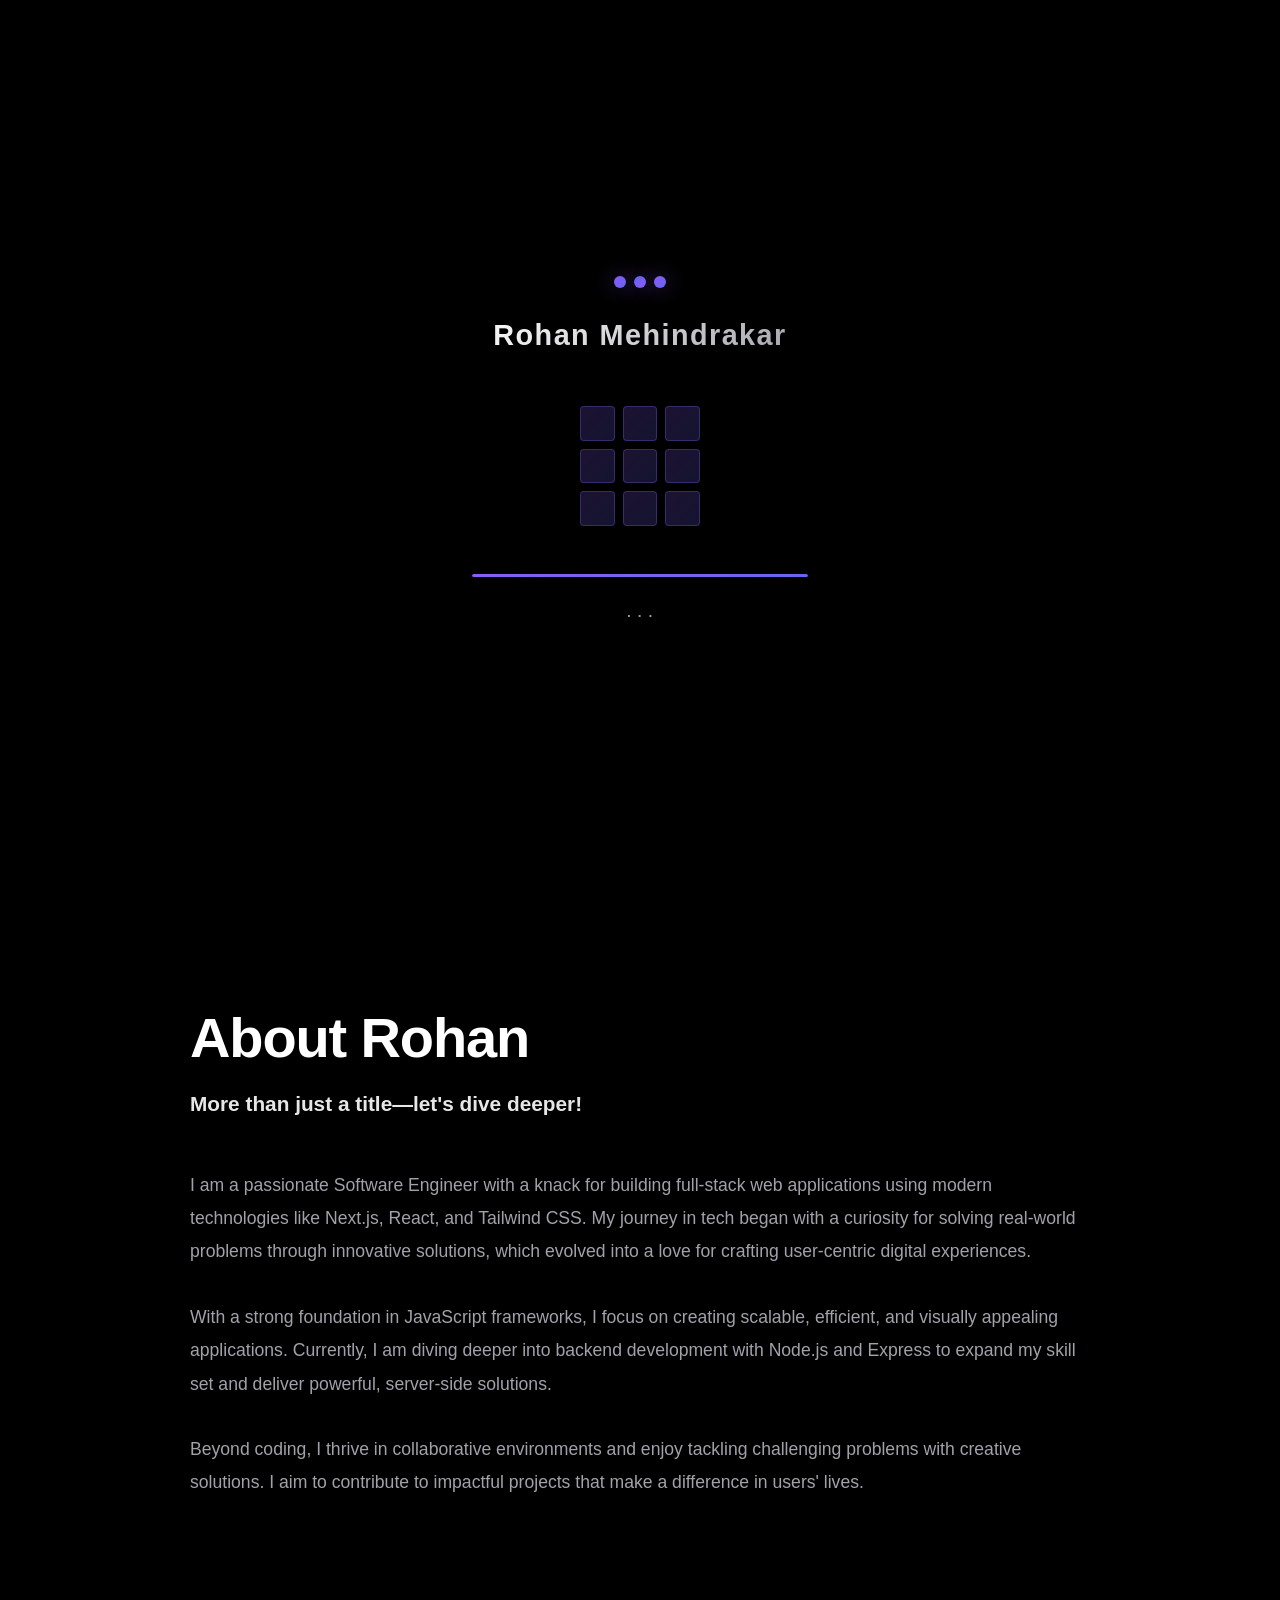
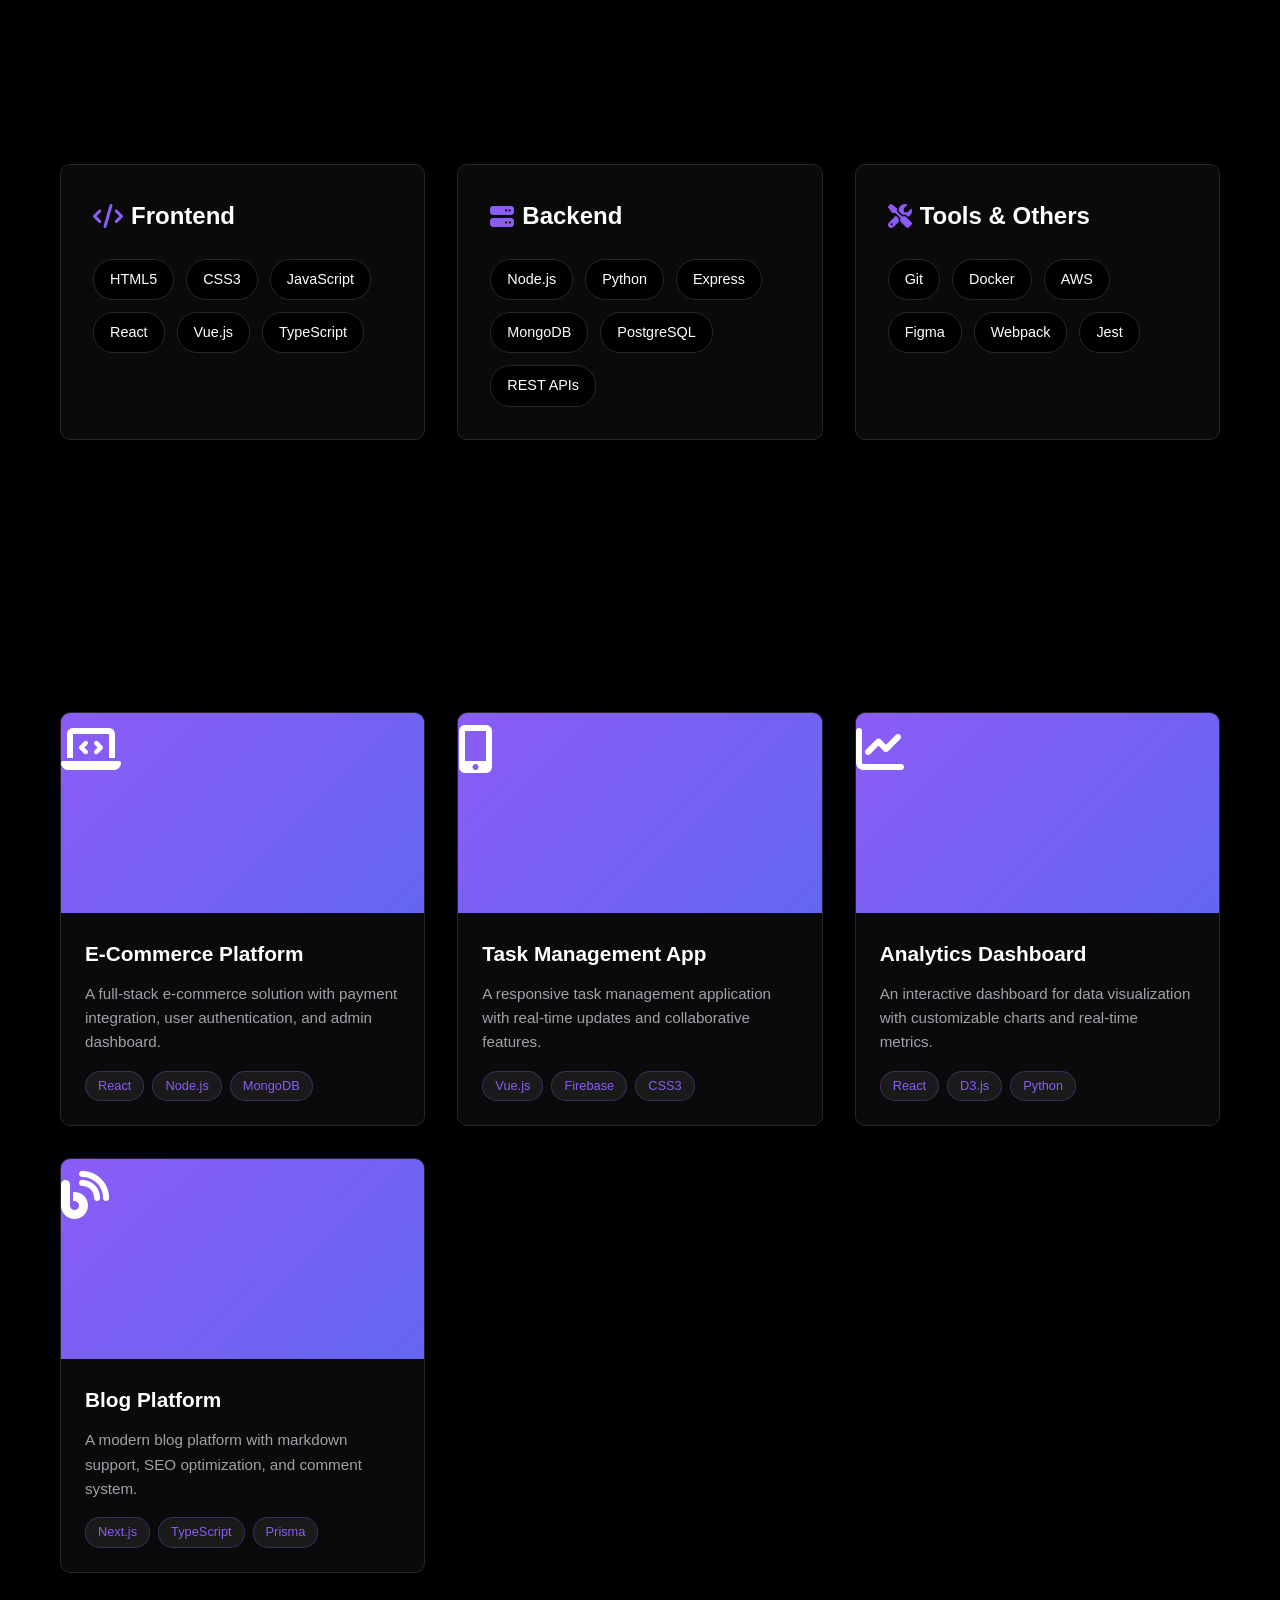
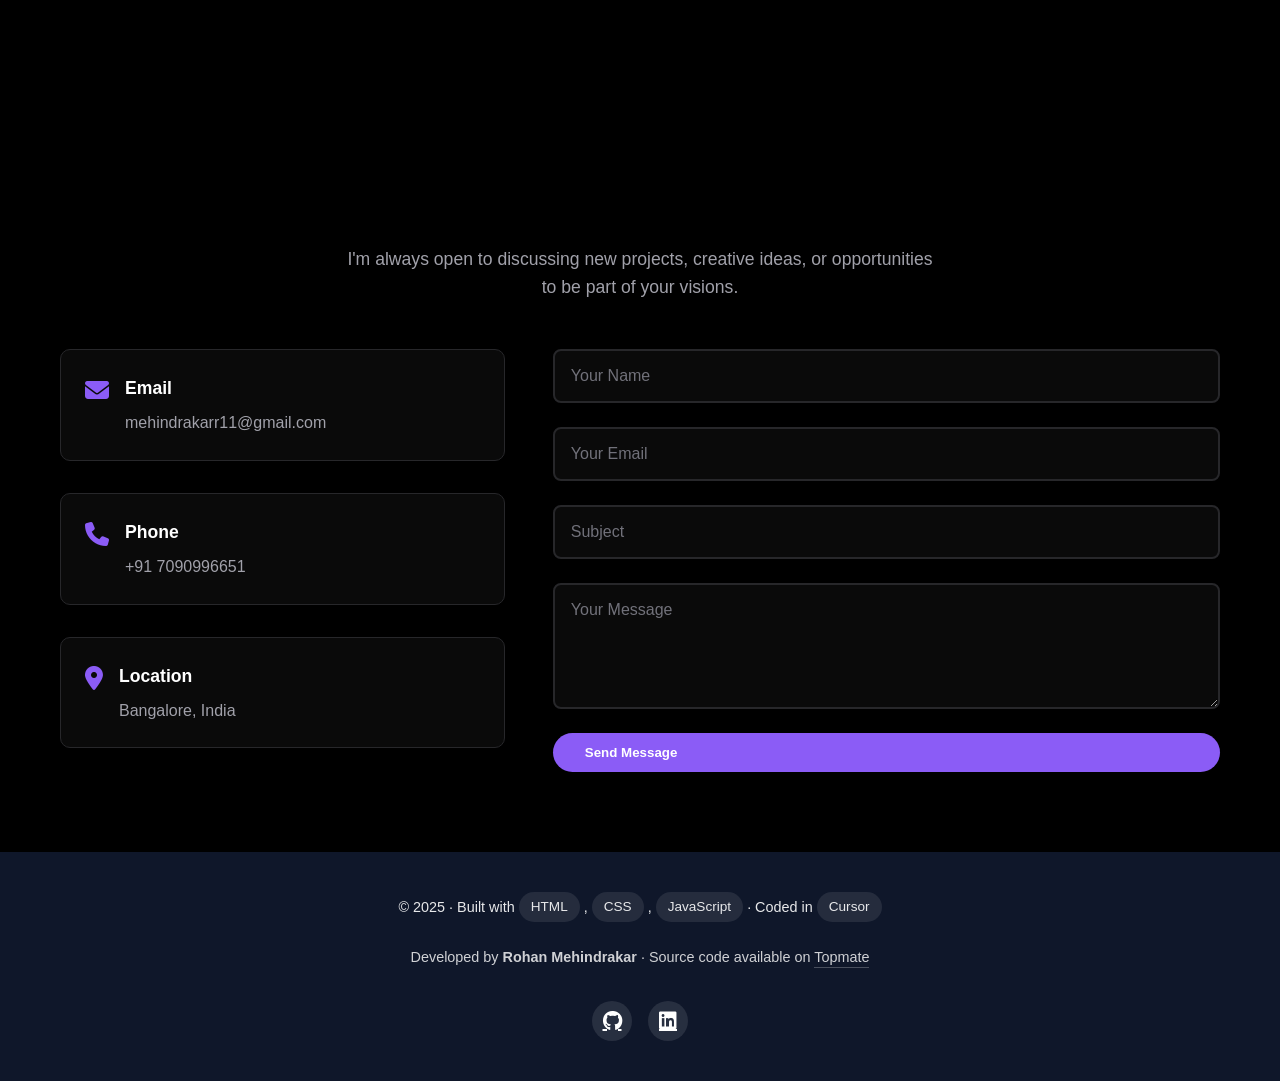
<file: index.html>
<!DOCTYPE html>
<html lang="en">
<head>
    <meta charset="UTF-8">
    <meta name="viewport" content="width=device-width, initial-scale=1.0">
    <title>rohan_mehindrakar</title>
    <link rel="stylesheet" href="styles.css">
    <link rel="stylesheet" href="https://cdnjs.cloudflare.com/ajax/libs/font-awesome/6.4.0/css/all.min.css">
</head>
<body>
    <!-- Loading Screen -->
    <div class="loader" id="loader">
        <div class="loader-content">
            <div class="loader-brand">
                <div class="brand-logo">
                    <div class="logo-circle"></div>
                    <div class="logo-circle"></div>
                    <div class="logo-circle"></div>
                </div>
                <h1 class="brand-name">Rohan Mehindrakar</h1>
            </div>
            <div class="loader-animation">
                <div class="animated-grid">
                    <div class="grid-item"></div>
                    <div class="grid-item"></div>
                    <div class="grid-item"></div>
                    <div class="grid-item"></div>
                    <div class="grid-item"></div>
                    <div class="grid-item"></div>
                    <div class="grid-item"></div>
                    <div class="grid-item"></div>
                    <div class="grid-item"></div>
                </div>
            </div>
            <div class="loader-progress">
                <div class="progress-bar">
                    <div class="progress-fill" id="progressFill"></div>
                </div>
                <p class="loader-text">
                    <span class="loading-dots">
                        <span class="dot">.</span>
                        <span class="dot">.</span>
                        <span class="dot">.</span>
                    </span>
                </p>
            </div>
        </div>
    </div>


    <!-- Navigation -->
    <nav class="navbar">
        <div class="container">
            <div class="nav-wrapper">
                <div class="logo">
                    <a href="#home"><span class="logo-text">Portfolio</span></a>
                </div>
                <ul class="nav-menu" id="navMenu">
                    <li><a href="#home" class="nav-link">Home</a></li>
                    <li><a href="#about" class="nav-link">About</a></li>
                    <li><a href="#skills" class="nav-link">Skills</a></li>
                    <li><a href="#projects" class="nav-link">Projects</a></li>
                    <li><a href="#contact" class="nav-link">Contact</a></li>
                </ul>
                <div class="nav-actions">
                    <div class="live-time" id="liveTime">
                        <i class="fas fa-clock"></i>
                        <span id="timeDisplay">00:00:00</span>
                    </div>
                    <button class="theme-toggle" id="themeToggle" aria-label="Toggle theme">
                        <i class="fas fa-moon"></i>
                    </button>
                    <div class="hamburger" id="hamburger">
                        <span></span>
                        <span></span>
                        <span></span>
                    </div>
                </div>
            </div>
        </div>
    </nav>

    <!-- Hero Section -->
    <section id="home" class="hero">
        <div class="container">
            <div class="hero-content">
                <h1 class="hero-title">
                    <span class="title-name typing-text" data-text="Rohan Mehindrakar">Rohan Mehindrakar</span>
                </h1>
                <p class="hero-subtitle">
                    <span class="subtitle-text">A coder by day, problem-solver by night!</span>
                </p>
                <p class="hero-description">
                    I am a dedicated Software Engineer specializing in full-stack application development. 
                    I enjoy crafting responsive web solutions using modern technologies while continuously 
                    aiming to deliver high-quality, comprehensive, user-centric software solutions.
                </p>
                <div class="hero-buttons">
                    <!-- Update the Google Drive link below with your actual resume file ID -->
                    <!-- To get your file ID: Upload resume to Google Drive > Right-click > Get link > Copy the file ID from the URL -->
                    <a href="https://drive.google.com/file/d/YOUR_FILE_ID/view" target="_blank" class="btn btn-primary" id="resumeBtn">
                        <span>Get Resume</span>
                        <i class="fas fa-external-link-alt"></i>
                    </a>
                    <a href="https://www.linkedin.com/in/rohan-mehindrakar/" target="_blank" class="btn btn-secondary">
                        <span>LinkedIn</span>
                        <i class="fab fa-linkedin"></i>
                    </a>
                </div>
                <div class="social-links">
                    <a href="https://github.com/mehindrakarr11" target="_blank" aria-label="GitHub" class="social-link">
                        <i class="fab fa-github"></i>
                        <span class="social-tooltip">GitHub</span>
                    </a>
                    <a href="https://www.linkedin.com/in/rohan-mehindrakar/" target="_blank" aria-label="LinkedIn" class="social-link">
                        <i class="fab fa-linkedin"></i>
                        <span class="social-tooltip">LinkedIn</span>
                    </a>
                </div>
            </div>
        </div>
    </section>

    <!-- About Section -->
    <section id="about" class="about">
        <div class="container">
            <div class="about-wrapper">
                <div class="about-header">
                    <h2 class="about-title">About Rohan</h2>
                    <p class="about-subtitle">More than just a title—let's dive deeper!</p>
                </div>
                <div class="about-content-text">
                    <p class="about-paragraph">
                        I am a passionate Software Engineer with a knack for building full-stack web applications using modern technologies like Next.js, React, and Tailwind CSS. My journey in tech began with a curiosity for solving real-world problems through innovative solutions, which evolved into a love for crafting user-centric digital experiences.
                    </p>
                    <p class="about-paragraph">
                        With a strong foundation in JavaScript frameworks, I focus on creating scalable, efficient, and visually appealing applications. Currently, I am diving deeper into backend development with Node.js and Express to expand my skill set and deliver powerful, server-side solutions.
                    </p>
                    <p class="about-paragraph">
                        Beyond coding, I thrive in collaborative environments and enjoy tackling challenging problems with creative solutions. I aim to contribute to impactful projects that make a difference in users' lives.
                    </p>
                </div>
                
            </div>
        </div>
    </section>

    <!-- Skills Section -->
    <section id="skills" class="skills">
        <div class="container">
            <h2 class="section-title">Skills</h2>
            <div class="skills-grid">
                <div class="skill-category">
                    <h3><i class="fas fa-code"></i> Frontend</h3>
                    <div class="skill-items">
                        <span class="skill-tag">HTML5</span>
                        <span class="skill-tag">CSS3</span>
                        <span class="skill-tag">JavaScript</span>
                        <span class="skill-tag">React</span>
                        <span class="skill-tag">Vue.js</span>
                        <span class="skill-tag">TypeScript</span>
                    </div>
                </div>
                <div class="skill-category">
                    <h3><i class="fas fa-server"></i> Backend</h3>
                    <div class="skill-items">
                        <span class="skill-tag">Node.js</span>
                        <span class="skill-tag">Python</span>
                        <span class="skill-tag">Express</span>
                        <span class="skill-tag">MongoDB</span>
                        <span class="skill-tag">PostgreSQL</span>
                        <span class="skill-tag">REST APIs</span>
                    </div>
                </div>
                <div class="skill-category">
                    <h3><i class="fas fa-tools"></i> Tools & Others</h3>
                    <div class="skill-items">
                        <span class="skill-tag">Git</span>
                        <span class="skill-tag">Docker</span>
                        <span class="skill-tag">AWS</span>
                        <span class="skill-tag">Figma</span>
                        <span class="skill-tag">Webpack</span>
                        <span class="skill-tag">Jest</span>
                    </div>
                </div>
            </div>
        </div>
    </section>

    <!-- Projects Section -->
    <section id="projects" class="projects">
        <div class="container">
            <h2 class="section-title">Featured Projects</h2>
            <div class="projects-grid">
                <div class="project-card">
                    <div class="project-image">
                        <div class="image-placeholder">
                            <i class="fas fa-laptop-code"></i>
                        </div>
                        <div class="project-overlay">
                            <a href="#" class="project-link"><i class="fas fa-external-link-alt"></i></a>
                            <a href="#" class="project-link"><i class="fab fa-github"></i></a>
                        </div>
                    </div>
                    <div class="project-content">
                        <h3>E-Commerce Platform</h3>
                        <p>A full-stack e-commerce solution with payment integration, user authentication, and admin dashboard.</p>
                        <div class="project-tags">
                            <span>React</span>
                            <span>Node.js</span>
                            <span>MongoDB</span>
                        </div>
                    </div>
                </div>

                <div class="project-card">
                    <div class="project-image">
                        <div class="image-placeholder">
                            <i class="fas fa-mobile-alt"></i>
                        </div>
                        <div class="project-overlay">
                            <a href="#" class="project-link"><i class="fas fa-external-link-alt"></i></a>
                            <a href="#" class="project-link"><i class="fab fa-github"></i></a>
                        </div>
                    </div>
                    <div class="project-content">
                        <h3>Task Management App</h3>
                        <p>A responsive task management application with real-time updates and collaborative features.</p>
                        <div class="project-tags">
                            <span>Vue.js</span>
                            <span>Firebase</span>
                            <span>CSS3</span>
                        </div>
                    </div>
                </div>

                <div class="project-card">
                    <div class="project-image">
                        <div class="image-placeholder">
                            <i class="fas fa-chart-line"></i>
                        </div>
                        <div class="project-overlay">
                            <a href="#" class="project-link"><i class="fas fa-external-link-alt"></i></a>
                            <a href="#" class="project-link"><i class="fab fa-github"></i></a>
                        </div>
                    </div>
                    <div class="project-content">
                        <h3>Analytics Dashboard</h3>
                        <p>An interactive dashboard for data visualization with customizable charts and real-time metrics.</p>
                        <div class="project-tags">
                            <span>React</span>
                            <span>D3.js</span>
                            <span>Python</span>
                        </div>
                    </div>
                </div>

                <div class="project-card">
                    <div class="project-image">
                        <div class="image-placeholder">
                            <i class="fas fa-blog"></i>
                        </div>
                        <div class="project-overlay">
                            <a href="#" class="project-link"><i class="fas fa-external-link-alt"></i></a>
                            <a href="#" class="project-link"><i class="fab fa-github"></i></a>
                        </div>
                    </div>
                    <div class="project-content">
                        <h3>Blog Platform</h3>
                        <p>A modern blog platform with markdown support, SEO optimization, and comment system.</p>
                        <div class="project-tags">
                            <span>Next.js</span>
                            <span>TypeScript</span>
                            <span>Prisma</span>
                        </div>
                    </div>
                </div>
            </div>
        </div>
    </section>

    <!-- Contact Section -->
    <section id="contact" class="contact">
        <div class="container">
            <h2 class="section-title">Get In Touch</h2>
            <p class="contact-subtitle">
                I'm always open to discussing new projects, creative ideas, or opportunities to be part of your visions.
            </p>
            <div class="contact-content">
                <div class="contact-info">
                    <div class="contact-item">
                        <i class="fas fa-envelope"></i>
                        <div>
                            <h3>Email</h3>
                            <p><a href="mailto:mehindrakarr11@gmail.com" class="contact-link">mehindrakarr11@gmail.com</a></p>
                        </div>
                    </div>
                    <div class="contact-item">
                        <i class="fas fa-phone"></i>
                        <div>
                            <h3>Phone</h3>
                            <p><a href="tel:+917090996651" class="contact-link">+91 7090996651</a></p>
                        </div>
                    </div>
                    <div class="contact-item">
                        <i class="fas fa-map-marker-alt"></i>
                        <div>
                            <h3>Location</h3>
                            <p>Bangalore, India</p>
                        </div>
                    </div>
                </div>
                <form class="contact-form" id="contactForm">
                    <div class="form-group">
                        <input type="text" id="name" name="name" placeholder="Your Name" required>
                    </div>
                    <div class="form-group">
                        <input type="email" id="email" name="email" placeholder="Your Email" required>
                    </div>
                    <div class="form-group">
                        <input type="text" id="subject" name="subject" placeholder="Subject" required>
                    </div>
                    <div class="form-group">
                        <textarea id="message" name="message" rows="5" placeholder="Your Message" required></textarea>
                    </div>
                    <button type="submit" class="btn btn-primary">Send Message</button>
                </form>
            </div>
        </div>
    </section>

    <!-- Footer -->
    <footer class="footer">
        <div class="container">
            <div class="footer-content">
                <p class="footer-copyright">
                    &copy; <span id="currentYear">2026</span> · Built with 
                    <span class="tech-tag">HTML</span>, 
                    <span class="tech-tag">CSS</span>, 
                    <span class="tech-tag">JavaScript</span> · 
                    Coded in <span class="tech-tag">Cursor</span>
                </p>
                <p class="footer-developer">
                    Developed by <strong>Rohan Mehindrakar</strong> · 
                    Source code available on <a href="#" class="footer-link">Topmate</a>
                </p>
                <div class="footer-social">
                    <a href="https://github.com/mehindrakarr11" target="_blank" aria-label="GitHub"><i class="fab fa-github"></i></a>
                    <a href="https://www.linkedin.com/in/rohan-mehindrakar/" target="_blank" aria-label="LinkedIn"><i class="fab fa-linkedin"></i></a>
                </div>
            </div>
        </div>
    </footer>

    <!-- Custom Cursor -->
    <div class="custom-cursor" id="customCursor">
        <div class="cursor-dot"></div>
        <div class="cursor-outline"></div>
    </div>

    <script src="script.js"></script>
</body>
</html>
</file>
<file: styles.css>
/* Reset and Base Styles */
* {
    margin: 0;
    padding: 0;
    box-sizing: border-box;
    cursor: none !important; /* Hide default cursor */
}

/* Custom Cursor */
.custom-cursor {
    position: fixed;
    top: 0;
    left: 0;
    width: 100%;
    height: 100%;
    pointer-events: none;
    z-index: 99999;
    mix-blend-mode: difference;
}

.cursor-dot {
    position: fixed;
    width: 8px;
    height: 8px;
    background: #ffffff;
    border-radius: 50%;
    transform: translate(-50%, -50%);
    transition: width 0.3s ease, height 0.3s ease, background 0.3s ease;
    box-shadow: 0 0 10px rgba(255, 255, 255, 0.5);
    pointer-events: none;
}

.cursor-outline {
    position: fixed;
    width: 40px;
    height: 40px;
    border: 2px solid rgba(255, 255, 255, 0.5);
    border-radius: 50%;
    transform: translate(-50%, -50%);
    transition: width 0.2s ease, height 0.2s ease, border-color 0.3s ease;
    animation: cursorPulse 2s ease-in-out infinite;
    pointer-events: none;
}

/* Cursor hover effects */
a:hover ~ .custom-cursor .cursor-dot,
button:hover ~ .custom-cursor .cursor-dot,
.btn:hover ~ .custom-cursor .cursor-dot {
    width: 12px;
    height: 12px;
    background: #8b5cf6;
}

a:hover ~ .custom-cursor .cursor-outline,
button:hover ~ .custom-cursor .cursor-outline,
.btn:hover ~ .custom-cursor .cursor-outline {
    width: 50px;
    height: 50px;
    border-color: #8b5cf6;
    border-width: 2px;
}

/* Interactive elements cursor effect */
a, button, .btn, .nav-link, .social-link, .project-link, input, textarea {
    cursor: none !important;
}

@keyframes cursorPulse {
    0%, 100% {
        transform: translate(-50%, -50%) scale(1);
        opacity: 0.5;
    }
    50% {
        transform: translate(-50%, -50%) scale(1.1);
        opacity: 0.8;
    }
}

:root {
    --primary-color: #8b5cf6;
    --secondary-color: #6366f1;
    --accent-color: #ec4899;
}

/* Light Theme (Default) */
:root,
[data-theme="light"] {
    --text-dark: #1f2937;
    --text-light: #6b7280;
    --bg-light: #f9fafb;
    --bg-white: #ffffff;
    --bg-main: #ffffff;
    --border-color: #e5e7eb;
    --shadow: 0 4px 6px -1px rgba(0, 0, 0, 0.1), 0 2px 4px -1px rgba(0, 0, 0, 0.06);
    --shadow-lg: 0 10px 15px -3px rgba(0, 0, 0, 0.1), 0 4px 6px -2px rgba(0, 0, 0, 0.05);
}

/* Dark Theme */
[data-theme="dark"] {
    --text-dark: #ffffff;
    --text-light: #a1a1aa;
    --bg-light: #000000;
    --bg-white: #0a0a0a;
    --bg-main: #000000;
    --border-color: #27272a;
    --shadow: 0 4px 6px -1px rgba(0, 0, 0, 0.5), 0 2px 4px -1px rgba(0, 0, 0, 0.3);
    --shadow-lg: 0 10px 15px -3px rgba(0, 0, 0, 0.5), 0 4px 6px -2px rgba(0, 0, 0, 0.3);
}

html {
    scroll-behavior: smooth;
}

body {
    font-family: -apple-system, BlinkMacSystemFont, 'Segoe UI', Roboto, 'Helvetica Neue', Arial, sans-serif;
    line-height: 1.6;
    color: var(--text-dark);
    background-color: var(--bg-main);
    transition: background-color 0.3s ease, color 0.3s ease;
    overflow-x: hidden;
}

.container {
    max-width: 1200px;
    margin: 0 auto;
    padding: 0 20px;
}

/* Loading Screen */
.loader {
    position: fixed;
    top: 0;
    left: 0;
    width: 100%;
    height: 100%;
    background: #000000 !important;
    display: flex;
    align-items: center;
    justify-content: center;
    z-index: 9999;
    transition: opacity 0.8s ease, visibility 0.8s ease;
}

.loader.hidden {
    opacity: 0;
    visibility: hidden;
}

.loader-content {
    text-align: center;
    color: white;
    width: 100%;
    max-width: 400px;
    padding: 2rem;
}

.loader-brand {
    margin-bottom: 3rem;
    animation: fadeInDown 0.8s ease;
}

.brand-logo {
    display: flex;
    justify-content: center;
    align-items: center;
    gap: 0.5rem;
    margin-bottom: 1.5rem;
    position: relative;
}

.logo-circle {
    width: 12px;
    height: 12px;
    border-radius: 50%;
    background: linear-gradient(135deg, #8b5cf6, #6366f1);
    animation: pulse 1.5s ease-in-out infinite;
    box-shadow: 0 0 20px rgba(139, 92, 246, 0.5);
}

.logo-circle:nth-child(1) {
    animation-delay: 0s;
}

.logo-circle:nth-child(2) {
    animation-delay: 0.2s;
    background: linear-gradient(135deg, #6366f1, #8b5cf6);
}

.logo-circle:nth-child(3) {
    animation-delay: 0.4s;
}

.brand-name {
    font-size: 1.8rem;
    font-weight: 700;
    color: #ffffff;
    letter-spacing: 0.05em;
    background: linear-gradient(135deg, #ffffff, #a1a1aa);
    -webkit-background-clip: text;
    -webkit-text-fill-color: transparent;
    background-clip: text;
}

.loader-animation {
    margin-bottom: 3rem;
    animation: fadeInUp 0.8s ease 0.3s both;
}

.animated-grid {
    display: grid;
    grid-template-columns: repeat(3, 1fr);
    gap: 8px;
    width: 120px;
    height: 120px;
    margin: 0 auto;
}

.grid-item {
    background: linear-gradient(135deg, rgba(139, 92, 246, 0.2), rgba(99, 102, 241, 0.2));
    border: 1px solid rgba(139, 92, 246, 0.3);
    border-radius: 4px;
    animation: gridPulse 1.5s ease-in-out infinite;
}

.grid-item:nth-child(1) { animation-delay: 0s; }
.grid-item:nth-child(2) { animation-delay: 0.1s; }
.grid-item:nth-child(3) { animation-delay: 0.2s; }
.grid-item:nth-child(4) { animation-delay: 0.3s; }
.grid-item:nth-child(5) { animation-delay: 0.4s; }
.grid-item:nth-child(6) { animation-delay: 0.5s; }
.grid-item:nth-child(7) { animation-delay: 0.6s; }
.grid-item:nth-child(8) { animation-delay: 0.7s; }
.grid-item:nth-child(9) { animation-delay: 0.8s; }

.loader-progress {
    animation: fadeInUp 0.8s ease 0.6s both;
}

.progress-bar {
    width: 100%;
    height: 3px;
    background: rgba(255, 255, 255, 0.1);
    border-radius: 10px;
    overflow: hidden;
    margin-bottom: 1.5rem;
    position: relative;
}

.progress-bar::after {
    content: '';
    position: absolute;
    top: 0;
    left: 0;
    width: 100%;
    height: 100%;
    background: linear-gradient(90deg, transparent, rgba(139, 92, 246, 0.3), transparent);
    animation: shimmer 2s infinite;
}

.progress-fill {
    height: 100%;
    background: linear-gradient(90deg, #8b5cf6, #6366f1);
    border-radius: 10px;
    width: 0%;
    animation: progressLoad 2s ease forwards;
    box-shadow: 0 0 10px rgba(139, 92, 246, 0.5);
}

.loader-text {
    font-size: 0.9rem;
    color: #a1a1aa;
    font-weight: 500;
    letter-spacing: 0.05em;
}

.loading-dots {
    display: inline-block;
}

.dot {
    display: inline-block;
    animation: dotBounce 1.4s ease-in-out infinite;
    font-size: 1.2rem;
    line-height: 1;
}

.dot:nth-child(1) {
    animation-delay: 0s;
}

.dot:nth-child(2) {
    animation-delay: 0.2s;
}

.dot:nth-child(3) {
    animation-delay: 0.4s;
}

@keyframes gridPulse {
    0%, 100% {
        opacity: 0.3;
        transform: scale(1);
        background: linear-gradient(135deg, rgba(139, 92, 246, 0.2), rgba(99, 102, 241, 0.2));
    }
    50% {
        opacity: 1;
        transform: scale(1.05);
        background: linear-gradient(135deg, rgba(139, 92, 246, 0.6), rgba(99, 102, 241, 0.6));
        box-shadow: 0 0 15px rgba(139, 92, 246, 0.4);
    }
}

@keyframes progressLoad {
    0% {
        width: 0%;
    }
    100% {
        width: 100%;
    }
}

@keyframes shimmer {
    0% {
        transform: translateX(-100%);
    }
    100% {
        transform: translateX(100%);
    }
}

@keyframes dotBounce {
    0%, 80%, 100% {
        transform: translateY(0);
        opacity: 0.5;
    }
    40% {
        transform: translateY(-10px);
        opacity: 1;
    }
}

/* Animated Background */
.animated-bg {
    position: fixed;
    top: 0;
    left: 0;
    width: 100%;
    height: 100%;
    z-index: -1;
    overflow: hidden;
    pointer-events: none;
}

.gradient-orb {
    position: absolute;
    border-radius: 50%;
    filter: blur(80px);
    opacity: 0.3;
    animation: float 20s ease-in-out infinite;
}

.orb-1 {
    width: 500px;
    height: 500px;
    background: radial-gradient(circle, var(--primary-color), transparent);
    top: -200px;
    left: -200px;
    animation-delay: 0s;
}

.orb-2 {
    width: 400px;
    height: 400px;
    background: radial-gradient(circle, var(--secondary-color), transparent);
    bottom: -150px;
    right: -150px;
    animation-delay: 7s;
}

.orb-3 {
    width: 300px;
    height: 300px;
    background: radial-gradient(circle, var(--accent-color), transparent);
    top: 50%;
    left: 50%;
    animation-delay: 14s;
}

/* Navigation */
.navbar {
    position: fixed;
    top: 0;
    left: 0;
    right: 0;
    background-color: rgba(255, 255, 255, 0.95);
    backdrop-filter: blur(10px);
    box-shadow: var(--shadow);
    z-index: 1000;
    transition: all 0.3s ease;
    border-bottom: 1px solid var(--border-color);
}

[data-theme="light"] .navbar {
    background-color: rgba(255, 255, 255, 0.95);
    border-bottom: 1px solid rgba(0, 0, 0, 0.1);
}

[data-theme="dark"] .navbar {
    background-color: rgba(0, 0, 0, 0.95);
    border-bottom: 1px solid rgba(255, 255, 255, 0.1);
}

.nav-wrapper {
    display: flex;
    justify-content: space-between;
    align-items: center;
    padding: 1rem 0;
}

.logo a {
    font-size: 1.5rem;
    font-weight: 700;
    text-decoration: none;
    background: linear-gradient(135deg, var(--primary-color), var(--secondary-color));
    -webkit-background-clip: text;
    -webkit-text-fill-color: transparent;
    background-clip: text;
    transition: transform 0.3s ease;
}

.logo a:hover {
    transform: scale(1.05);
}

.nav-actions {
    display: flex;
    align-items: center;
    gap: 1rem;
}

/* Live Time Display */
.live-time {
    display: flex;
    align-items: center;
    gap: 0.5rem;
    padding: 0.5rem 1rem;
    background: rgba(255, 255, 255, 0.1);
    border-radius: 20px;
    color: var(--text-dark);
    font-size: 0.9rem;
    font-weight: 500;
    transition: all 0.3s ease;
}

[data-theme="light"] .live-time {
    background: rgba(0, 0, 0, 0.05);
    color: var(--text-dark);
}

[data-theme="dark"] .live-time {
    background: rgba(255, 255, 255, 0.1);
    color: #ffffff;
}

.live-time i {
    font-size: 0.9rem;
    color: var(--primary-color);
}

#timeDisplay {
    font-family: 'Courier New', monospace;
    letter-spacing: 0.05em;
}

.theme-toggle {
    background: var(--bg-light);
    border: 1px solid var(--border-color);
    width: 40px;
    height: 40px;
    border-radius: 50%;
    display: flex;
    align-items: center;
    justify-content: center;
    cursor: pointer;
    transition: all 0.3s ease;
    color: var(--text-dark);
    font-size: 1.1rem;
}

.theme-toggle:hover {
    background: var(--primary-color);
    color: #ffffff;
    transform: rotate(20deg) scale(1.1);
    border-color: var(--primary-color);
}

.nav-menu {
    display: flex;
    list-style: none;
    gap: 2rem;
}

.nav-link {
    color: var(--text-dark);
    text-decoration: none;
    font-weight: 500;
    transition: color 0.3s ease;
    position: relative;
    padding: 0.5rem 0;
}

.nav-link:hover {
    color: var(--primary-color);
}

.nav-link::after {
    content: '';
    position: absolute;
    bottom: 0;
    left: 0;
    width: 0;
    height: 2px;
    background: linear-gradient(135deg, var(--primary-color), var(--secondary-color));
    transition: width 0.3s ease;
}

.nav-link:hover::after,
.nav-link.active::after {
    width: 100%;
}

.hamburger {
    display: none;
    flex-direction: column;
    cursor: pointer;
    gap: 5px;
}

.hamburger span {
    width: 25px;
    height: 3px;
    background-color: var(--text-dark);
    transition: all 0.3s ease;
    border-radius: 3px;
}

/* Hero Section */
.hero {
    min-height: 100vh;
    display: flex;
    align-items: center;
    justify-content: center;
    background: var(--bg-main);
    color: var(--text-dark);
    text-align: left;
    position: relative;
    padding-top: 80px;
    overflow: hidden;
}

[data-theme="light"] .hero {
    background: linear-gradient(135deg, #f9fafb 0%, #ffffff 100%);
}

[data-theme="dark"] .hero {
    background: #000000;
    color: #ffffff;
}

.hero-badge {
    display: inline-block;
    margin-bottom: 1.5rem;
    animation: fadeInDown 0.8s ease;
}

.badge-text {
    display: inline-block;
    padding: 0.5rem 1rem;
    background: rgba(255, 255, 255, 0.1);
    backdrop-filter: blur(10px);
    border-radius: 50px;
    font-size: 0.9rem;
    border: 1px solid rgba(255, 255, 255, 0.2);
    animation: pulse 2s ease-in-out infinite;
}

.hero-content {
    max-width: 900px;
    animation: fadeInUp 1s ease;
    position: relative;
    z-index: 1;
    text-align: left;
}

.hero-title {
    font-size: 4rem;
    font-weight: 700;
    margin-bottom: 1rem;
    line-height: 1.2;
    color: var(--text-dark);
}

.title-name {
    display: block;
    color: var(--text-dark);
    animation: fadeInUp 1s ease 0.3s both;
}

.highlight {
    color: #ffffff !important;
    position: relative;
    display: inline-block;
}

.typing-text::after {
    content: '|';
    animation: blink 1s infinite;
    color: #fbbf24;
    margin-left: 2px;
}

.hero-subtitle {
    font-size: 1.5rem;
    margin-bottom: 1.5rem;
    color: var(--text-light);
    font-weight: 600;
    animation: fadeInUp 1s ease 0.6s both;
}

.subtitle-text {
    display: inline-block;
}

.hero-description {
    font-size: 1rem;
    margin-bottom: 2.5rem;
    color: var(--text-light);
    line-height: 1.8;
    animation: fadeInUp 1s ease 0.9s both;
    max-width: 700px;
}

.hero-buttons {
    display: flex;
    gap: 1rem;
    justify-content: flex-start;
    margin-bottom: 2rem;
    flex-wrap: wrap;
    animation: fadeInUp 1s ease 1.5s both;
}

.btn {
    padding: 0.75rem 2rem;
    border-radius: 50px;
    text-decoration: none;
    font-weight: 600;
    transition: all 0.3s ease;
    display: inline-flex;
    align-items: center;
    gap: 0.5rem;
    border: 2px solid transparent;
    position: relative;
    overflow: hidden;
}

.btn::before {
    content: '';
    position: absolute;
    top: 50%;
    left: 50%;
    width: 0;
    height: 0;
    border-radius: 50%;
    background: rgba(255, 255, 255, 0.2);
    transform: translate(-50%, -50%);
    transition: width 0.6s ease, height 0.6s ease;
}

.btn:hover::before {
    width: 300px;
    height: 300px;
}

.btn span,
.btn i {
    position: relative;
    z-index: 1;
}

.btn-primary {
    background-color: #8b5cf6 !important;
    color: #ffffff !important;
    border: none;
}

.btn-primary:hover {
    background-color: #7c3aed !important;
    transform: translateY(-3px) scale(1.05);
    box-shadow: 0 10px 25px rgba(139, 92, 246, 0.4);
}

.btn-secondary {
    background-color: transparent;
    color: #ffffff !important;
    border-color: rgba(255, 255, 255, 0.3);
}

.btn-secondary:hover {
    background-color: rgba(255, 255, 255, 0.1);
    border-color: rgba(255, 255, 255, 0.5);
    color: #ffffff !important;
    transform: translateY(-3px) scale(1.05);
}

.social-links {
    display: flex;
    gap: 1.5rem;
    justify-content: flex-start;
    animation: fadeInUp 1s ease 1.8s both;
}

.social-link {
    color: white;
    font-size: 1.5rem;
    transition: all 0.3s ease;
    position: relative;
    width: 50px;
    height: 50px;
    display: flex;
    align-items: center;
    justify-content: center;
    border-radius: 50%;
    background: rgba(255, 255, 255, 0.1);
    backdrop-filter: blur(10px);
}

.social-link:hover {
    transform: translateY(-5px) scale(1.15);
    background: rgba(255, 255, 255, 0.2);
}

.social-tooltip {
    position: absolute;
    bottom: -35px;
    left: 50%;
    transform: translateX(-50%);
    background: rgba(0, 0, 0, 0.8);
    color: white;
    padding: 0.25rem 0.5rem;
    border-radius: 4px;
    font-size: 0.75rem;
    white-space: nowrap;
    opacity: 0;
    pointer-events: none;
    transition: opacity 0.3s ease;
}

.social-link:hover .social-tooltip {
    opacity: 1;
}

.scroll-indicator {
    position: absolute;
    bottom: 30px;
    left: 50%;
    transform: translateX(-50%);
    animation: bounce 2s infinite;
}

.scroll-link {
    color: white;
    text-decoration: none;
    display: flex;
    flex-direction: column;
    align-items: center;
    gap: 0.5rem;
    font-size: 0.9rem;
}

.scroll-link i {
    font-size: 1.5rem;
}

.hero-decoration {
    position: absolute;
    top: 0;
    left: 0;
    width: 100%;
    height: 100%;
    pointer-events: none;
    z-index: 0;
}

.floating-shape {
    position: absolute;
    border-radius: 50%;
    background: rgba(255, 255, 255, 0.1);
    animation: floatShape 15s ease-in-out infinite;
}

.shape-1 {
    width: 100px;
    height: 100px;
    top: 20%;
    left: 10%;
    animation-delay: 0s;
}

.shape-2 {
    width: 150px;
    height: 150px;
    top: 60%;
    right: 15%;
    animation-delay: 5s;
}

.shape-3 {
    width: 80px;
    height: 80px;
    bottom: 20%;
    left: 20%;
    animation-delay: 10s;
}

/* Section Styles */
section {
    padding: 5rem 0;
    position: relative;
}

.section-title {
    font-size: 2.5rem;
    text-align: center;
    margin-bottom: 3rem;
    color: var(--text-dark);
    position: relative;
    display: inline-block;
    width: 100%;
    opacity: 0;
    transform: translateY(30px);
    transition: opacity 0.6s ease, transform 0.6s ease;
}

.section-title.visible {
    opacity: 1;
    transform: translateY(0);
}

.section-title::after {
    content: '';
    position: absolute;
    bottom: -10px;
    left: 50%;
    transform: translateX(-50%);
    width: 80px;
    height: 4px;
    background: linear-gradient(135deg, var(--primary-color), var(--secondary-color));
    border-radius: 2px;
    animation: expandLine 0.8s ease 0.3s both;
}

/* About Section */
.about {
    background-color: var(--bg-main);
    position: relative;
    min-height: 80vh;
    display: flex;
    align-items: center;
    /* reduce bottom padding so About and Skills sit closer */
    padding-bottom: 2rem;
}

.about-wrapper {
    max-width: 900px;
    margin: 0 auto;
    width: 100%;
}

.about-header {
    margin-bottom: 3rem;
    animation: fadeInUp 0.8s ease;
}

.about-title {
    font-size: 3.5rem;
    font-weight: 700;
    color: var(--text-dark);
    margin-bottom: 1rem;
    line-height: 1.2;
    letter-spacing: -0.02em;
}

.about-subtitle {
    font-size: 1.3rem;
    font-weight: 600;
    color: var(--text-dark);
    opacity: 0.9;
    margin-top: 0.5rem;
}

.about-content-text {
    margin-bottom: 4rem;
}

.about-paragraph {
    font-size: 1.1rem;
    line-height: 1.9;
    color: var(--text-light);
    margin-bottom: 2rem;
    opacity: 0;
    transform: translateY(20px);
    transition: opacity 0.6s ease, transform 0.6s ease;
}

.about-paragraph.visible {
    opacity: 1;
    transform: translateY(0);
}

.about-paragraph:nth-child(1) {
    transition-delay: 0.1s;
}

.about-paragraph:nth-child(2) {
    transition-delay: 0.2s;
}

.about-paragraph:nth-child(3) {
    transition-delay: 0.3s;
}

.nav-arrow {
    display: flex;
    align-items: center;
    gap: 0.75rem;
    color: var(--text-light);
    text-decoration: none;
    font-size: 1rem;
    font-weight: 500;
    transition: all 0.3s ease;
    padding: 0.75rem 1.5rem;
    border-radius: 8px;
    border: 1px solid transparent;
}

.nav-arrow:hover {
    color: var(--primary-color);
    background-color: var(--bg-light);
    border-color: var(--border-color);
    transform: translateX(0);
}

.nav-prev:hover {
    transform: translateX(-5px);
}

.nav-next:hover {
    transform: translateX(5px);
}

.nav-arrow i {
    font-size: 0.9rem;
    transition: transform 0.3s ease;
}

.nav-prev:hover i {
    transform: translateX(-3px);
}

.nav-next:hover i {
    transform: translateX(3px);
}

/* Skills Section */
.skills {
    background-color: var(--bg-main);
    /* reduce top padding so Skills moves up closer to About */
    padding-top: 2rem;
}

.skills-grid {
    display: grid;
    grid-template-columns: repeat(auto-fit, minmax(300px, 1fr));
    gap: 2rem;
}

.skill-category {
    background-color: var(--bg-white);
    padding: 2rem;
    border-radius: 10px;
    box-shadow: var(--shadow);
    transition: all 0.3s ease;
    position: relative;
    overflow: hidden;
    border: 1px solid var(--border-color);
}

.skill-category::after {
    content: '';
    position: absolute;
    top: 0;
    left: 0;
    width: 100%;
    height: 4px;
    background: linear-gradient(90deg, var(--primary-color), var(--secondary-color));
    transform: scaleX(0);
    transform-origin: left;
    transition: transform 0.3s ease;
}

.skill-category:hover::after {
    transform: scaleX(1);
}

.skill-category:hover {
    transform: translateY(-5px);
    box-shadow: var(--shadow-lg);
}

.skill-category h3 {
    font-size: 1.5rem;
    margin-bottom: 1.5rem;
    color: var(--text-dark);
    display: flex;
    align-items: center;
    gap: 0.5rem;
}

.skill-category h3 i {
    color: var(--primary-color);
    animation: rotate 3s linear infinite;
}

.skill-items {
    display: flex;
    flex-wrap: wrap;
    gap: 0.75rem;
}

.skill-tag {
    padding: 0.5rem 1rem;
    background-color: var(--bg-light);
    border-radius: 20px;
    font-size: 0.9rem;
    color: var(--text-dark);
    font-weight: 500;
    transition: all 0.3s ease;
    cursor: pointer;
    position: relative;
    overflow: hidden;
    border: 1px solid var(--border-color);
}

.skill-tag::before {
    content: '';
    position: absolute;
    top: 50%;
    left: 50%;
    width: 0;
    height: 0;
    border-radius: 50%;
    background: linear-gradient(135deg, var(--primary-color), var(--secondary-color));
    transform: translate(-50%, -50%);
    transition: width 0.4s ease, height 0.4s ease;
    z-index: -1;
}

.skill-tag:hover::before {
    width: 200px;
    height: 200px;
}

.skill-tag:hover {
    color: white;
    transform: translateY(-2px) scale(1.05);
}

/* Projects Section */
.projects {
    background-color: var(--bg-light);
}

.projects-grid {
    display: grid;
    grid-template-columns: repeat(auto-fill, minmax(280px, 1fr));
    gap: 2rem;
}

.project-card {
    background-color: var(--bg-white);
    border-radius: 10px;
    overflow: hidden;
    box-shadow: var(--shadow);
    transition: all 0.3s ease;
    position: relative;
    border: 1px solid var(--border-color);
}

.project-card::before {
    content: '';
    position: absolute;
    top: 0;
    left: 0;
    width: 100%;
    height: 100%;
    background: linear-gradient(135deg, var(--primary-color), var(--secondary-color));
    opacity: 0;
    transition: opacity 0.3s ease;
    z-index: 1;
}

.project-card:hover::before {
    opacity: 0.05;
}

.project-card:hover {
    transform: translateY(-10px) scale(1.02);
    box-shadow: var(--shadow-lg);
}

.project-image {
    position: relative;
    height: 200px;
    overflow: hidden;
    background: linear-gradient(135deg, var(--primary-color), var(--secondary-color));
}

.project-image .image-placeholder {
    width: 100%;
    height: 100%;
    border-radius: 0;
    font-size: 3rem;
    animation: none;
}

.project-overlay {
    position: absolute;
    top: 0;
    left: 0;
    right: 0;
    bottom: 0;
    background-color: rgba(0, 0, 0, 0.7);
    display: flex;
    align-items: center;
    justify-content: center;
    gap: 1rem;
    opacity: 0;
    transition: opacity 0.3s ease;
    z-index: 2;
}

.project-card:hover .project-overlay {
    opacity: 1;
}

.project-link {
    color: white;
    font-size: 1.5rem;
    padding: 0.75rem;
    background-color: rgba(255, 255, 255, 0.2);
    border-radius: 50%;
    transition: all 0.3s ease;
    backdrop-filter: blur(10px);
}

.project-link:hover {
    background-color: white;
    color: var(--primary-color);
    transform: scale(1.15) rotate(5deg);
}

.project-content {
    padding: 1.5rem;
    position: relative;
    z-index: 1;
}

.project-content h3 {
    font-size: 1.3rem;
    margin-bottom: 0.75rem;
    color: var(--text-dark);
    transition: color 0.3s ease;
}

.project-card:hover .project-content h3 {
    color: var(--primary-color);
}

.project-content p {
    color: var(--text-light);
    margin-bottom: 1rem;
    font-size: 0.95rem;
}

.project-tags {
    display: flex;
    flex-wrap: wrap;
    gap: 0.5rem;
}

.project-tags span {
    padding: 0.25rem 0.75rem;
    background-color: #1a1a1a;
    border-radius: 15px;
    font-size: 0.8rem;
    color: #8b5cf6 !important;
    font-weight: 500;
    transition: all 0.3s ease;
    border: 1px solid rgba(139, 92, 246, 0.3);
}

.project-card:hover .project-tags span {
    background: linear-gradient(135deg, var(--primary-color), var(--secondary-color));
    color: white;
}

/* Contact Section */
.contact {
    background-color: var(--bg-main);
}

.contact-subtitle {
    text-align: center;
    color: var(--text-light);
    font-size: 1.1rem;
    margin-bottom: 3rem;
    max-width: 600px;
    margin-left: auto;
    margin-right: auto;
}

.contact-content {
    display: grid;
    grid-template-columns: 1fr 1.5fr;
    gap: 3rem;
}

.contact-info {
    display: flex;
    flex-direction: column;
    gap: 2rem;
}

.contact-item {
    display: flex;
    align-items: flex-start;
    gap: 1rem;
    padding: 1.5rem;
    background-color: var(--bg-white);
    border-radius: 10px;
    transition: all 0.3s ease;
    border: 1px solid var(--border-color);
}

.contact-item:hover {
    transform: translateX(10px);
    box-shadow: var(--shadow);
}

.contact-item i {
    font-size: 1.5rem;
    color: var(--primary-color);
    margin-top: 0.25rem;
    transition: transform 0.3s ease;
}

.contact-item:hover i {
    transform: scale(1.2) rotate(5deg);
}

.contact-item h3 {
    font-size: 1.1rem;
    margin-bottom: 0.5rem;
    color: var(--text-dark);
}

.contact-item p {
    color: var(--text-light);
}

.contact-link {
    color: var(--text-light);
    text-decoration: none;
    transition: color 0.3s ease;
}

.contact-link:hover {
    color: var(--primary-color);
    text-decoration: underline;
}

.contact-form {
    display: flex;
    flex-direction: column;
    gap: 1.5rem;
}

.form-group {
    display: flex;
    flex-direction: column;
    position: relative;
}

.form-group input,
.form-group textarea {
    padding: 1rem;
    border: 2px solid var(--border-color);
    border-radius: 8px;
    font-size: 1rem;
    font-family: inherit;
    transition: all 0.3s ease;
    background-color: var(--bg-white);
    color: var(--text-dark);
}

.form-group input:focus,
.form-group textarea:focus {
    outline: none;
    border-color: #8b5cf6;
    box-shadow: 0 0 0 3px rgba(139, 92, 246, 0.2);
    transform: translateY(-2px);
}

.form-group input::placeholder,
.form-group textarea::placeholder {
    color: #71717a !important;
}

.form-group textarea {
    resize: vertical;
    min-height: 120px;
}

/* Footer */
.footer {
    background-color: #1f2937 !important;
    color: #ffffff !important;
    padding: 2.5rem 0;
    position: relative;
}

[data-theme="dark"] .footer {
    background-color: #0f172a !important;
    color: #ffffff !important;
}

.footer-content {
    display: flex;
    flex-direction: column;
    gap: 1rem;
    align-items: center;
    text-align: center;
}

.footer-copyright {
    font-size: 0.9rem;
    color: #ffffff !important;
    opacity: 0.9;
    line-height: 1.6;
    display: flex;
    align-items: center;
    justify-content: center;
    flex-wrap: wrap;
    gap: 0.25rem;
}

.footer-developer {
    font-size: 0.9rem;
    color: #ffffff !important;
    opacity: 0.8;
    line-height: 1.6;
    margin-top: 0.5rem;
}

.footer-developer strong {
    color: #ffffff !important;
    font-weight: 600;
}

.footer-link {
    color: #ffffff !important;
    text-decoration: none;
    border-bottom: 1px solid rgba(255, 255, 255, 0.3);
    transition: all 0.3s ease;
    padding-bottom: 2px;
}

.footer-link:hover {
    border-bottom-color: #ffffff;
    opacity: 1;
    color: #fbbf24 !important;
}

.footer-tech {
    display: inline-flex;
    align-items: center;
    gap: 0.5rem;
    flex-wrap: wrap;
    justify-content: center;
}

.tech-tag {
    padding: 0.25rem 0.75rem;
    background: rgba(255, 255, 255, 0.1);
    border-radius: 15px;
    font-size: 0.85rem;
    font-weight: 500;
    transition: all 0.3s ease;
    display: inline-block;
    color: #ffffff !important;
}

.footer-copyright .tech-tag:hover {
    background: rgba(255, 255, 255, 0.2);
    transform: translateY(-2px);
}

.footer-social {
    display: flex;
    gap: 1rem;
    margin-top: 1rem;
}

.footer-social a {
    color: #ffffff !important;
    font-size: 1.25rem;
    transition: transform 0.3s ease;
    width: 40px;
    height: 40px;
    display: flex;
    align-items: center;
    justify-content: center;
    border-radius: 50%;
    background: rgba(255, 255, 255, 0.1);
}

.footer-social a:hover {
    transform: translateY(-3px) scale(1.1);
    background: rgba(255, 255, 255, 0.2);
    color: #ffffff !important;
}

/* Animations */
@keyframes fadeInUp {
    from {
        opacity: 0;
        transform: translateY(30px);
    }
    to {
        opacity: 1;
        transform: translateY(0);
    }
}

@keyframes fadeInDown {
    from {
        opacity: 0;
        transform: translateY(-30px);
    }
    to {
        opacity: 1;
        transform: translateY(0);
    }
}

@keyframes fadeInLeft {
    from {
        opacity: 0;
        transform: translateX(-30px);
    }
    to {
        opacity: 1;
        transform: translateX(0);
    }
}

@keyframes fadeInRight {
    from {
        opacity: 0;
        transform: translateX(30px);
    }
    to {
        opacity: 1;
        transform: translateX(0);
    }
}

@keyframes bounce {
    0%, 20%, 50%, 80%, 100% {
        transform: translateX(-50%) translateY(0);
    }
    40% {
        transform: translateX(-50%) translateY(-10px);
    }
    60% {
        transform: translateX(-50%) translateY(-5px);
    }
}

@keyframes spin {
    to {
        transform: rotate(360deg);
    }
}

@keyframes float {
    0%, 100% {
        transform: translateY(0);
    }
    50% {
        transform: translateY(-20px);
    }
}

@keyframes floatShape {
    0%, 100% {
        transform: translate(0, 0) rotate(0deg);
    }
    33% {
        transform: translate(30px, -30px) rotate(120deg);
    }
    66% {
        transform: translate(-20px, 20px) rotate(240deg);
    }
}

@keyframes blink {
    0%, 50% {
        opacity: 1;
    }
    51%, 100% {
        opacity: 0;
    }
}

@keyframes pulse {
    0%, 100% {
        transform: scale(1);
    }
    50% {
        transform: scale(1.05);
    }
}

@keyframes shine {
    0% {
        transform: translateX(-100%) translateY(-100%) rotate(45deg);
    }
    100% {
        transform: translateX(100%) translateY(100%) rotate(45deg);
    }
}

@keyframes expandLine {
    from {
        width: 0;
    }
    to {
        width: 80px;
    }
}

@keyframes rotate {
    from {
        transform: rotate(0deg);
    }
    to {
        transform: rotate(360deg);
    }
}

/* Responsive Design */
@media (max-width: 768px) {
    .hamburger {
        display: flex;
    }

    .nav-menu {
        position: fixed;
        left: -100%;
        top: 70px;
        flex-direction: column;
        background-color: var(--bg-white);
        width: 100%;
        text-align: center;
        transition: 0.3s;
        box-shadow: var(--shadow);
        padding: 2rem 0;
        gap: 0;
    }

    .nav-menu.active {
        left: 0;
    }

    .nav-menu li {
        padding: 1rem 0;
    }

    .hamburger.active span:nth-child(1) {
        transform: rotate(45deg) translate(5px, 5px);
    }

    .hamburger.active span:nth-child(2) {
        opacity: 0;
    }

    .hamburger.active span:nth-child(3) {
        transform: rotate(-45deg) translate(7px, -6px);
    }

    .hero-title {
        font-size: 2.5rem;
    }

    .hero-subtitle {
        font-size: 1.2rem;
    }

    .hero-description {
        font-size: 1rem;
    }

    .hero-buttons {
        flex-direction: column;
        align-items: center;
    }

    .btn {
        width: 100%;
        max-width: 300px;
        text-align: center;
        justify-content: center;
    }

    .about-title {
        font-size: 2.5rem;
    }

    .about-subtitle {
        font-size: 1.1rem;
    }

    .about-paragraph {
        font-size: 1rem;
    }

    .about-navigation {
        flex-direction: column;
        gap: 1rem;
        align-items: stretch;
    }

    .nav-arrow {
        justify-content: center;
    }

    .skills-grid {
        grid-template-columns: 1fr;
    }

    .projects-grid {
        grid-template-columns: 1fr;
    }

    .contact-content {
        grid-template-columns: 1fr;
    }

    .section-title {
        font-size: 2rem;
    }

    .footer-copyright {
        font-size: 0.85rem;
    }

    .footer-developer {
        font-size: 0.85rem;
    }
}

@media (max-width: 480px) {
    .hero-title {
        font-size: 2rem;
    }

    .hero-subtitle {
        font-size: 1rem;
    }

    .about-title {
        font-size: 2rem;
    }

    .about-subtitle {
        font-size: 1rem;
    }

    .about-paragraph {
        font-size: 0.95rem;
        line-height: 1.8;
    }

    .container {
        padding: 0 15px;
    }

    section {
        padding: 3rem 0;
    }

    .footer-copyright {
        font-size: 0.8rem;
        line-height: 1.8;
    }

    .footer-developer {
        font-size: 0.8rem;
        line-height: 1.8;
    }

    .tech-tag {
        font-size: 0.75rem;
        padding: 0.2rem 0.6rem;
    }
}
</file>
